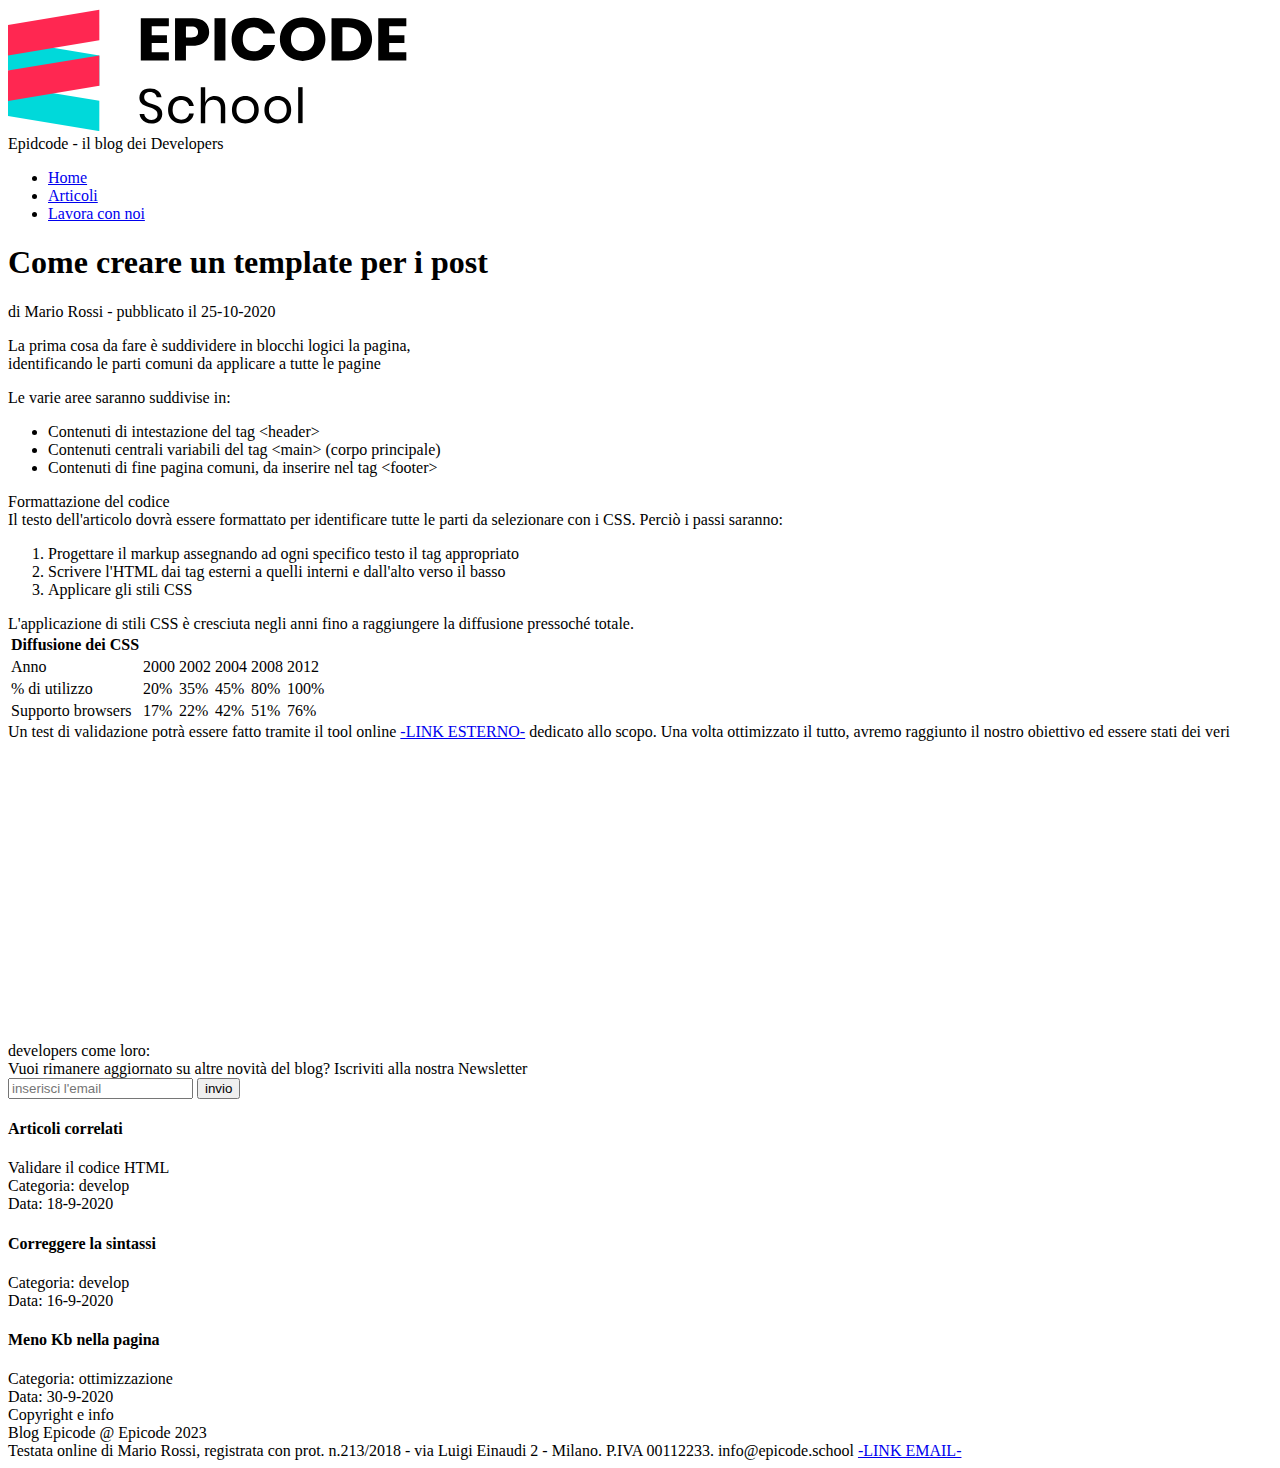
<file: m1/s1/g2/index.html>
<!DOCTYPE html>
<html lang="en">
<head>
    <meta charset="UTF-8">
    <meta name="viewport" content="width=device-width, initial-scale=1.0">
    <meta name="description" content="Primi passi operativi per creare un modello di pagina html per un post. Scopri come iniziare in modo facile.">

    <title>
        Sviluppo di una pagina web - Blog Epicode
    </title>
</head>

<body>
    <header>
        <img src="assets/img/logo.svg" 
        alt="logo">
        <div>Epidcode - il blog dei Developers</div>
    </header>
        <nav>
            <ul>
                <li><a href="#">Home</a></li>
                <li><a href="#">Articoli</a></li>
                <li><a href="#">Lavora con noi</a></li>
            </ul>
        </nav>
    <main>

        <div>

        </div>

        <div>
            <h1>Come creare un template per i post</h1>
            <div> <span>di Mario Rossi</span> - pubblicato il 25-10-2020</div>
        </div>

        <div>
            <p>La prima cosa da fare è suddividere in blocchi logici la pagina, <br>
                identificando le parti comuni da applicare a tutte le pagine</p>
        </div>

        <div>
            Le varie aree saranno suddivise in:
            <ul>
                <li>Contenuti di intestazione del tag &lt;header></li>
                <li>Contenuti centrali variabili del tag &lt;main> (corpo principale)</li>
                <li>Contenuti di fine pagina comuni, da inserire nel tag &lt;footer></li>
            </ul>
        </div>

        <div><span>Formattazione del codice</span></div>

        <div>
            Il testo dell'articolo dovrà essere formattato per identificare tutte le parti da selezionare con i CSS. Perciò i passi saranno:
            <ol>
                <li>Progettare il markup assegnando ad ogni specifico testo il tag appropriato</li>
                <li>Scrivere l'HTML dai tag esterni a quelli interni e dall'alto verso il basso</li>
                <li>Applicare gli stili CSS</li>
            </ol>
        </div>

        <div><span>L'applicazione di stili CSS è cresciuta negli anni fino a raggiungere la diffusione pressoché totale.
        </span></div>

        <div>
            <table>
                <thead>
                    <tr>
                        <th>Diffusione dei CSS</th>
                    </tr>
                </thead>

                <tbody>
                    <tr>
                        <td>Anno</td>
                        <td>2000</td>
                        <td>2002</td>
                        <td>2004</td>
                        <td>2008</td>
                        <td>2012</td>
                    </tr>

                    <tr>
                        <td>% di utilizzo</td>
                        <td>20%</td>
                        <td>35%</td>
                        <td>45%</td>
                        <td>80%</td>
                        <td>100%</td>
                    </tr>

                    <tr>
                        <td>Supporto browsers</td>
                        <td>17%</td>
                        <td>22%</td>
                        <td>42%</td>
                        <td>51%</td>
                        <td>76%</td>
                    </tr>
                </tbody>
            </table>
            <div>
                Un test di validazione potrà essere fatto tramite il tool online <span><a href="#">-LINK ESTERNO-</a></span> dedicato allo scopo. 
                Una volta ottimizzato il tutto, avremo raggiunto il nostro obiettivo ed essere stati dei veri developers come loro:
                <iframe width="560" height="315" src="https://www.youtube.com/embed/J105EZXr57M?si=oRPXpyhgehlSB6_S" title="YouTube video player" frameborder="0" allow="accelerometer; autoplay; clipboard-write; encrypted-media; gyroscope; picture-in-picture; web-share" allowfullscreen></iframe>
            </div>
        </div>
    </main>


    <div>
        Vuoi rimanere aggiornato su altre novità del blog? Iscriviti alla nostra 
        <label for="newsletter">Newsletter</label>
    </div>

    <form>
        <input type="email" placeholder="inserisci l'email" name="email">
        <button>invio</button>
    </form>

    <div>
        <h4>Articoli correlati</h4>
        <div>Validare il codice HTML</div>
        <div>Categoria: develop</div>
        <div>Data: 18-9-2020</div>
    </div>

    <div>
        <h4>Correggere la sintassi</h4>
        <div>Categoria: develop</div>
        <div>Data: 16-9-2020</div>
    </div>

    <div>
        <h4>Meno Kb nella pagina</h4>
        <div>Categoria: ottimizzazione</div>
        <div>Data: 30-9-2020</div>
    </div>
    

    <footer>
        <div>Copyright e info</div>

        <div>
            Blog Epicode @ Epicode 2023
        </div>

        <div>Testata online di Mario Rossi, registrata con prot. n.213/2018 - via Luigi Einaudi 2 - Milano. P.IVA 00112233. info@epicode.school 
            <a href="mailto: info@epicode.school">-LINK EMAIL-</a>
        </div>
    </footer>
    
</body>
</html>
</file>
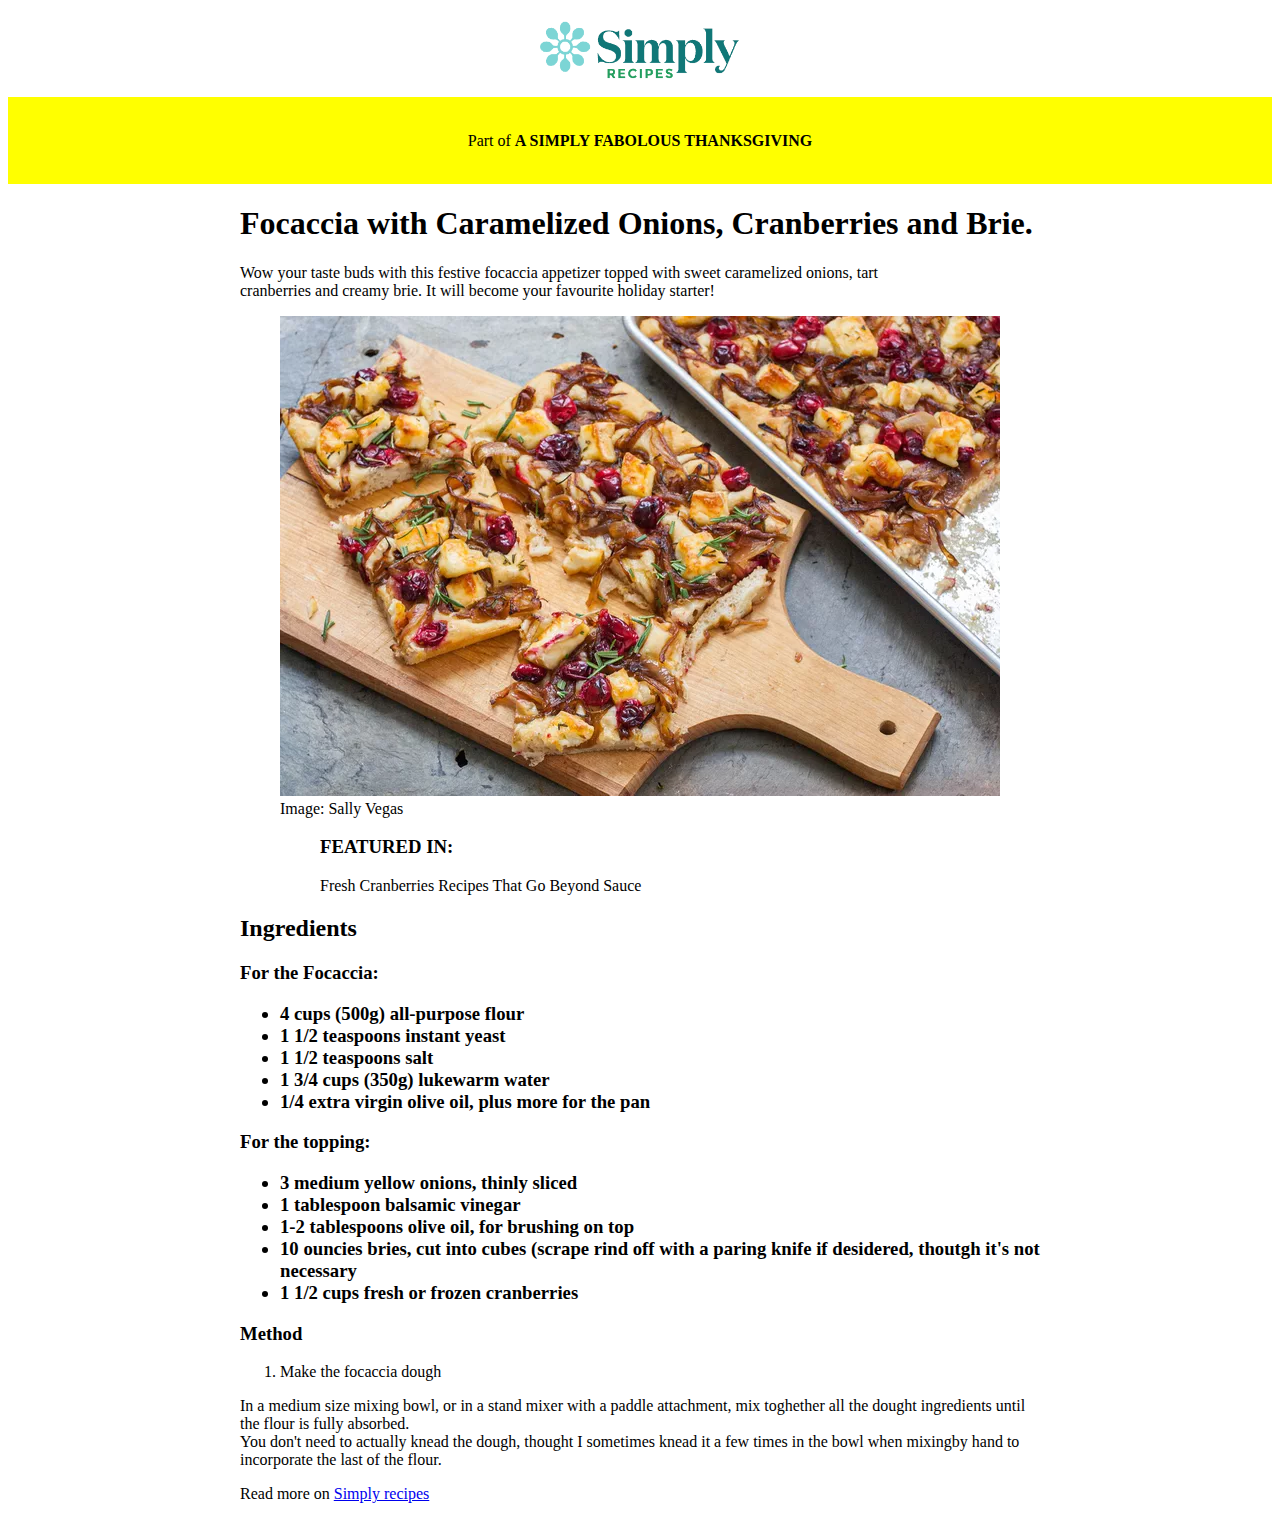
<file: m1/s1/g3/index.html>
<!DOCTYPE html>
<html lang="en">
    <head>
        <meta charset="UTF-8">
        <meta name="viewport" content="width=device-width, initial-scale=1.0">
        <title>
            Ricetta Focaccia
        </title>
        <link rel="stylesheet" href="css/style.css">
    </head>

    <body>
        
        <header id="head">

            <div class="logo-container">
                <img src="assets/logo.png"
                alt="logo">
            </div>

            <div class="text-logo">
                <p>
                    Part of <b>A SIMPLY FABOLOUS THANKSGIVING</b>
                </p>
            </div>
        </header>

        <div class="container">

            <main>

                <h1>
                    Focaccia with Caramelized Onions, Cranberries and Brie.
                </h1>

                <div>
                    <p>
                        Wow your taste buds with this festive focaccia appetizer topped with sweet caramelized onions, tart <br>
                        cranberries and creamy brie. It will become your favourite holiday starter!
                    </p>
                </div>

                <figure>
                    <img src="assets/focaccia.png"
                    alt="focaccia">
                    <figcaption>Image: Sally Vegas</figcaption>
                <figure>

                <div>
                    <h3>FEATURED IN:</h3>

                    <p>
                        Fresh Cranberries Recipes That Go Beyond Sauce
                    </p>
                </div>

            </main>

            <aside>

                <h2>Ingredients</h2>

                <div>
                    <h3>For the Focaccia:<h3>
                        <ul>
                            <li>4 cups (500g) all-purpose flour</li>
                            <li>1 1/2 teaspoons instant yeast</li>
                            <li>1 1/2 teaspoons salt</li>
                            <li>1 3/4 cups (350g) lukewarm water</li>
                            <li>1/4 extra virgin olive oil, plus more for the pan</li>
                        </ul>
                </div>

                <div>
                    <h3>For the topping:<h3>
                        <ul>
                            <li>3 medium yellow onions, thinly sliced</li>
                            <li>1 tablespoon balsamic vinegar</li>
                            <li>1-2 tablespoons olive oil, for brushing on top</li>
                            <li>10 ouncies bries, cut into cubes (scrape rind off with a paring knife if desidered, thoutgh it's not necessary</li>
                            <li>1 1/2 cups fresh or frozen cranberries</li>
                        </ul>
                </div>

                <h3>Method</h3>
                    <ol>
                        <li>Make the focaccia dough</li>
                    </ol>
                        <p>
                            In a medium size mixing bowl, or in a stand mixer with a paddle attachment, mix toghether all
                            the dought ingredients until the flour is fully absorbed. <br>
                            You don't need to actually knead the dough, thought I sometimes knead it a few times in the bowl
                            when mixingby hand to incorporate the last of the flour.
                        </p>

            </aside>

            <footer>

                <p>
                    Read more on 
                    <a href="#">
                        Simply recipes
                    </a>
                </p>

            </footer>

        </div>

    </body>
</html>
</file>
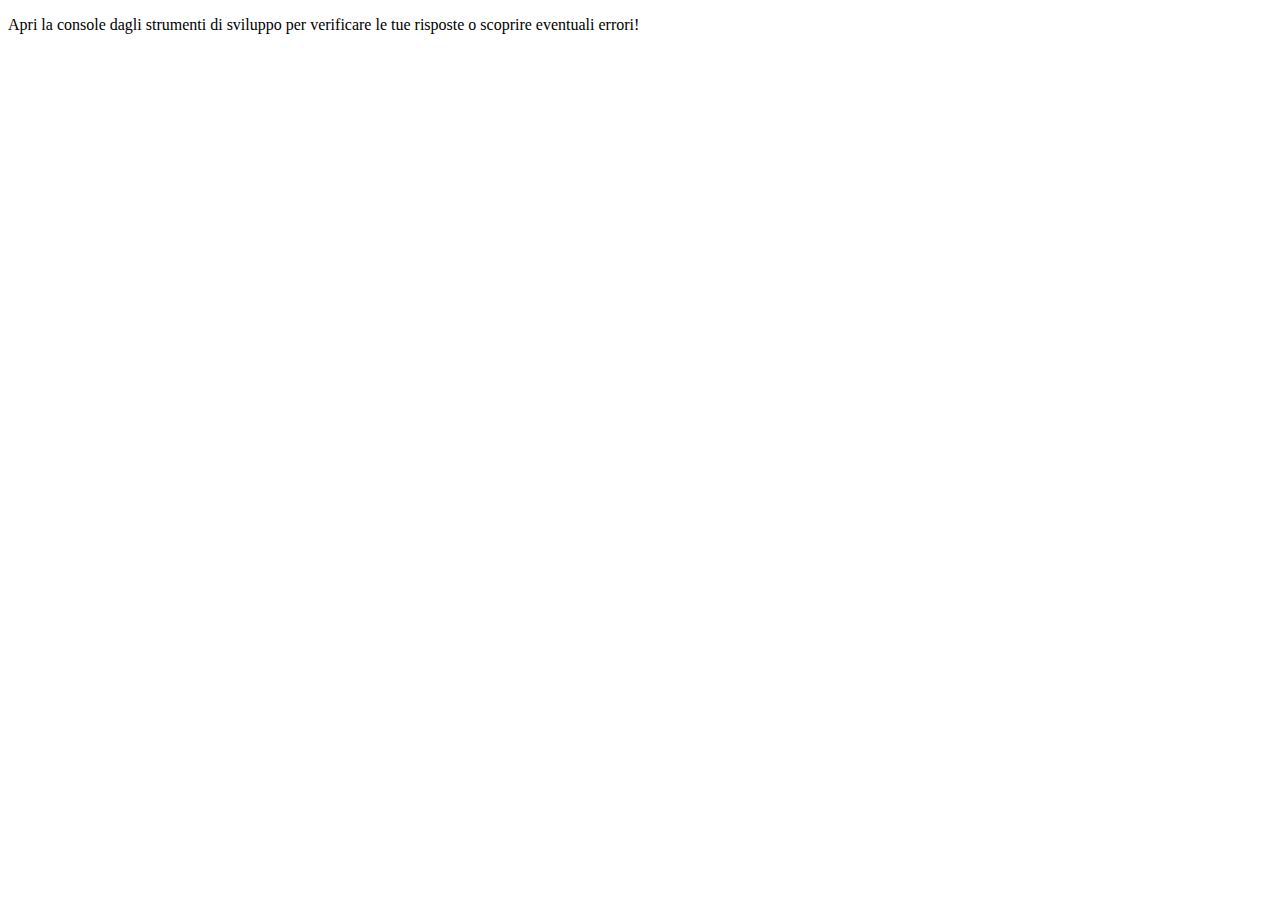
<file: m1/s2/g1/index.html>
<!DOCTYPE html>
<html lang="en">
  <head>
    <meta charset="UTF-8" />
    <meta name="viewport" content="width=device-width, initial-scale=1.0" />
    <title>Esercizi JS</title>
  </head>
  <body>
    <main>
      <p>
        Apri la console dagli strumenti di sviluppo per verificare le tue
        risposte o scoprire eventuali errori!
      </p>
    </main>
    <script src="D1.js"></script>
  </body>
</html>
</file>
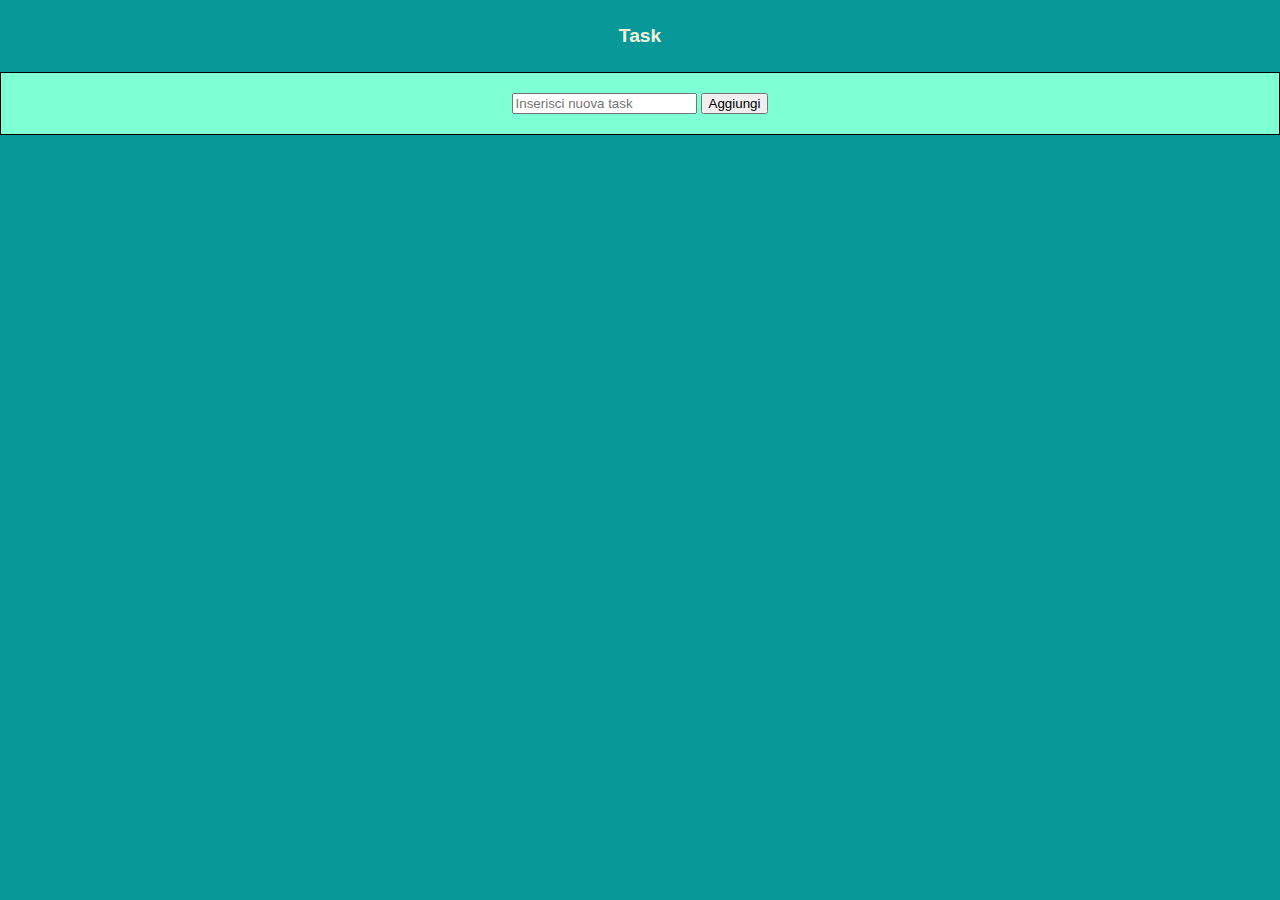
<file: m1/s3/g3/index.html>
<!DOCTYPE html>
<html lang="it">
    <head>

        <meta charset="UTF-8">
        <meta name="viewport" content="width=device-width, initial-scale=1.0">

        <title>Task-App</title>

        <link rel="stylesheet" href="css/reset.css">
        <link rel="stylesheet" href="css/style.css">

    </head>

    <body id="body">

        <div id="task-app">
            <h1 id="h1">Task</h1>
            <div id="div-input">
                <input type="text" name="testo" id="task-input" placeholder="Inserisci nuova task">
                <button id="button">Aggiungi</button>
            </div>
            <ul id="task-list"></ul>
        </div>

        <script src="js/script.js"></script>

    </body>
</html>
</file>
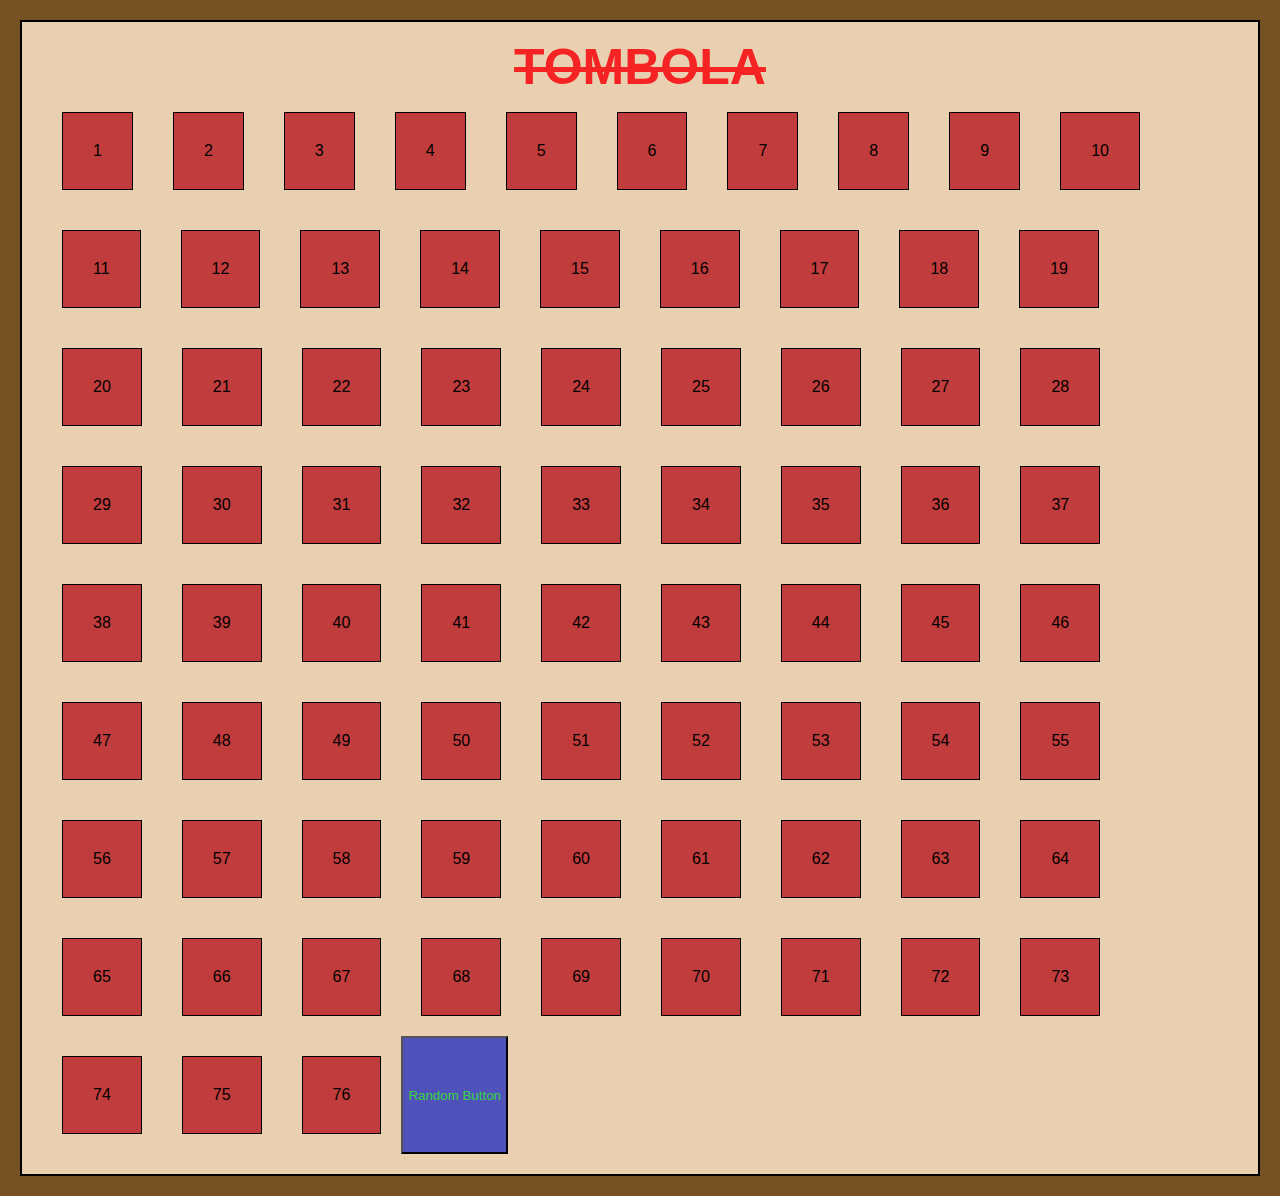
<file: m1/s3/g4/index.html>
<!DOCTYPE html>
<html lang="it">
    <head>

        <meta charset="UTF-8">
        <meta name="viewport" content="width=device-width, initial-scale=1.0">

        <title>Tombola</title>

        <link rel="stylesheet" href="css/reset.css">
        <link rel="stylesheet" href="css/style.css">

    </head>

    <body id="body">

        <div id="container">

            <h1 id="h1">TOMBOLA</h1>

            <div class="celle-area">

            </div>

        </div>
        

        <script src="js/script.js"></script>
    </body>

</html>
</file>
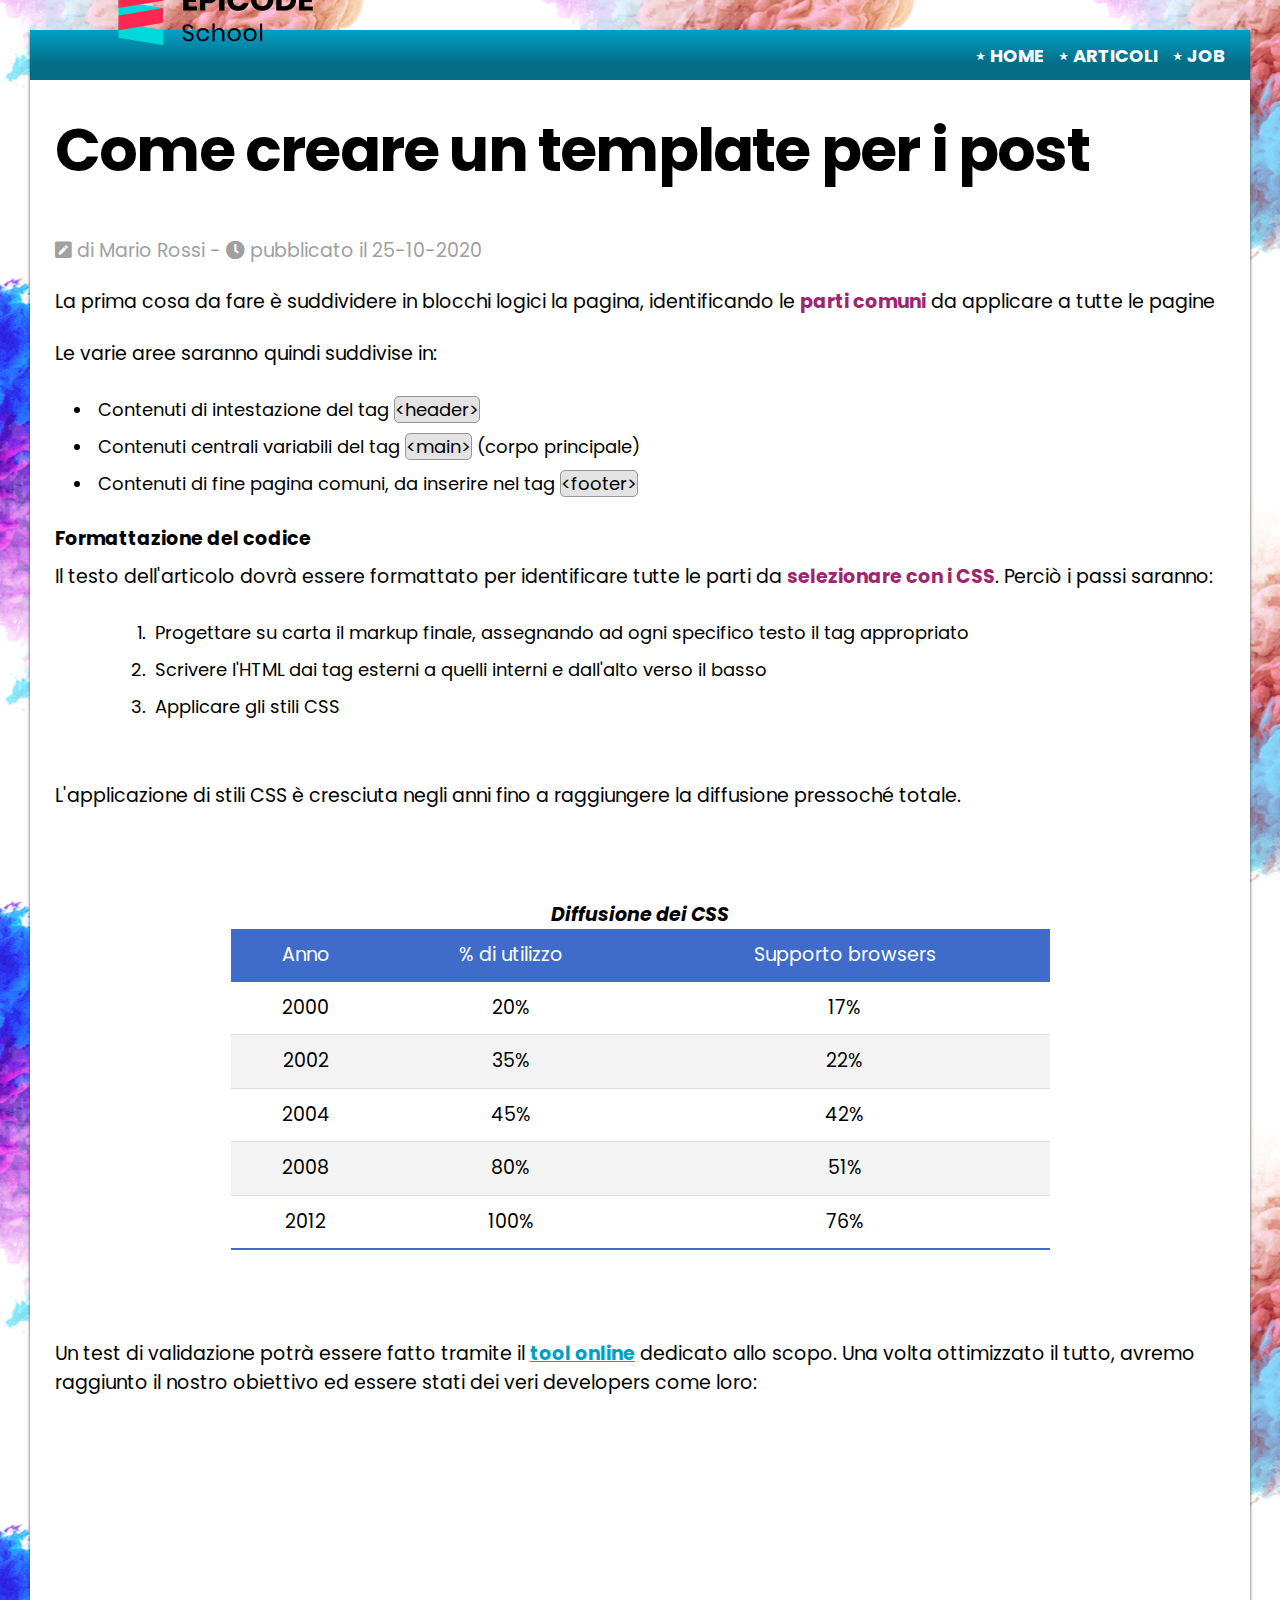
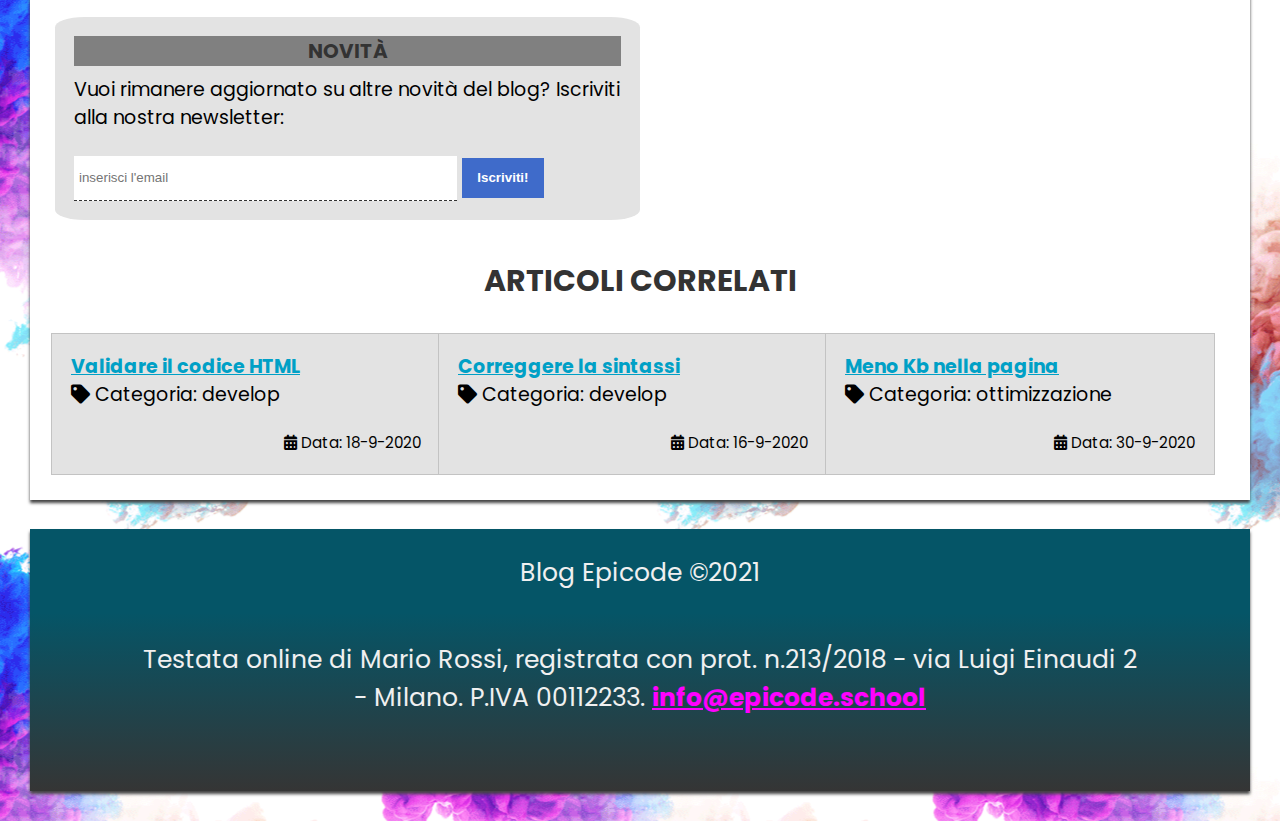
<file: m2/s1/g1/index.html>
<!DOCTYPE html>
<html lang="it">

<head>
    <meta charset="utf-8">
    <title>Sviluppo di una pagina web - Blog Epicode</title>
    <meta name="description"
        content="Primi passi operativi per creare un modello di pagina HTML per un post. Scopri come iniziare in modo facile.">
    <meta name="viewport" content="width=device-width, initial-scale=1">
    <link rel="preconnect" href="https://fonts.gstatic.com">
    <link href="https://fonts.googleapis.com/css2?family=Poppins&display=swap" rel="stylesheet">
    <link rel="stylesheet" href="./assets/css/font-awesome.css">
    <link rel="stylesheet" href="./assets/css/reset.css">
    <link rel="stylesheet" href="./assets/css/style.css">
    <link rel="stylesheet" href="./assets/css/responsive.css">
</head>

<body>
    <header>
        <div>
            <img src="./assets/img/logo.svg" alt="logo del blog" width="250" height="60">
            <p>Epicode - Il blog dei developers</p>
        </div>
        <nav>
            <ul>
                <li><a href="index.html" title="Home Page">Home</a></li>
                <li><a href="articoli.html" title="Elenco degli articoli tecnici pubblicati">Articoli</a></li>
                <li><a href="contatti.html" title="Candidati inviando un tuo cv">Job</a></li>
            </ul>
        </nav>

    </header>

    <hr>

    <main>
        <article>
            <h1>Come creare un template per i post</h1>
            <p><i class="fas fa-pen-square"></i> di Mario Rossi - <span><i class="fas fa-clock"></i> pubblicato il
                    25-10-2020</span></p>

            <p>La prima cosa da fare è suddividere in blocchi logici la pagina, identificando le <strong>parti
                    comuni</strong> da applicare a tutte le pagine</p>

            <p>Le varie aree saranno quindi suddivise in:</p>
            <ul>
                <li>Contenuti di intestazione del tag <code>&lt;header&gt;</code></li>
                <li>Contenuti centrali variabili del tag <code>&lt;main&gt;</code> (corpo principale)</li>
                <li>Contenuti di fine pagina comuni, da inserire nel tag <code>&lt;footer&gt;</code></li>
            </ul>

            <h2>Formattazione del codice</h2>
            <p>Il testo dell'articolo dovrà essere formattato per identificare tutte le parti da <strong>selezionare con
                    i CSS</strong>. Perciò i passi saranno:</p>
            <ol>
                <li>Progettare su carta il markup finale, assegnando ad ogni specifico testo il tag appropriato</li>
                <li>Scrivere l'HTML dai tag esterni a quelli interni e dall'alto verso il basso</li>
                <li>Applicare gli stili CSS</li>
            </ol>

            <p>L'applicazione di stili CSS è cresciuta negli anni fino a raggiungere la diffusione pressoché totale.</p>

            <table>
                <caption>Diffusione dei CSS</caption>
                <thead>
                    <tr>
                        <th>Anno</th>
                        <th>% di utilizzo</th>
                        <th>Supporto browsers</th>
                    </tr>
                </thead>
                <tbody>
                    <tr>
                        <td>2000</td>
                        <td>20&percnt;</td>
                        <td>17&percnt;</td>
                    </tr>
                    <tr>
                        <td>2002</td>
                        <td>35&percnt;</td>
                        <td>22&percnt;</td>
                    </tr>
                    <tr>
                        <td>2004</td>
                        <td>45&percnt;</td>
                        <td>42&percnt;</td>
                    </tr>
                    <tr>
                        <td>2008</td>
                        <td>80&percnt;</td>
                        <td>51&percnt;</td>
                    </tr>
                    <tr>
                        <td>2012</td>
                        <td>100&percnt;</td>
                        <td>76&percnt;</td>
                    </tr>
                </tbody>
            </table>

            <p>Un test di validazione potrà essere fatto tramite il <a href="https://jigsaw.w3.org/css-validator/"
                    target="blank" title="Validatore CSS online del W3C">tool online</a> dedicato allo scopo. Una volta
                ottimizzato il tutto, avremo raggiunto il nostro obiettivo ed essere stati dei veri developers come
                loro:</p>

            <iframe width="300" height="300" src="https://www.youtube.com/embed/dvOvHXruEDM"
                title="YouTube video player"
                allow="accelerometer; autoplay; clipboard-write; encrypted-media; gyroscope; picture-in-picture"
                allowfullscreen></iframe>


            <div class="section-div">
                <section>
                    <h2>Novità</h2>
                    <p>Vuoi rimanere aggiornato su altre novità del blog? Iscriviti alla nostra newsletter:</p>

                    <form method="POST" action="elabora_form.php">
                        <fieldset>
                            <input type="email" name="user_email" id="user_email" placeholder="inserisci l'email" required>
                            <button type="submit">Iscriviti!</button>
                        </fieldset>
                    </form>
                </section>
            </div>

        </article>

        <aside>
            <h2>Articoli correlati</h2>
            <div>
                <a href="post2.html"
                    title="Passaggi guidati per validare correttamente tutto il codice sviluppato">Validare il codice
                    HTML</a>
                <p><i class="fas fa-tag"></i> Categoria: develop</p>
                <p><i class="fas fa-calendar-alt"></i> Data: 18-9-2020</p>
            </div>

            <div>
                <a href="post3.html"
                    title="Passaggi guidati per controllare e correggere tutto il codice sviluppato">Correggere la
                    sintassi</a>
                <p><i class="fas fa-tag"></i> Categoria: develop</p>
                <p><i class="fas fa-calendar-alt"></i> Data: 16-9-2020</p>
            </div>

            <div>
                <a href="post4.html" title="Consigli ed approcci per ridurre il peso della pagina">Meno Kb nella
                    pagina</a>
                <p><i class="fas fa-tag"></i> Categoria: ottimizzazione</p>
                <p><i class="fas fa-calendar-alt"></i> Data: 30-9-2020</p>
            </div>
        </aside>
    </main>

    <hr>

    <footer>
        <p>Blog Epicode &copy;2021</p>
        <address>Testata online di Mario Rossi, registrata con prot. n.213/2018 - via Luigi Einaudi 2 - Milano. P.IVA
            00112233. <a href="mailto:info@epicode.school"
                title="contattami per informazioni/lavoro/privacy">info@epicode.school</a></address>
    </footer>

</body>

</html>
</file>
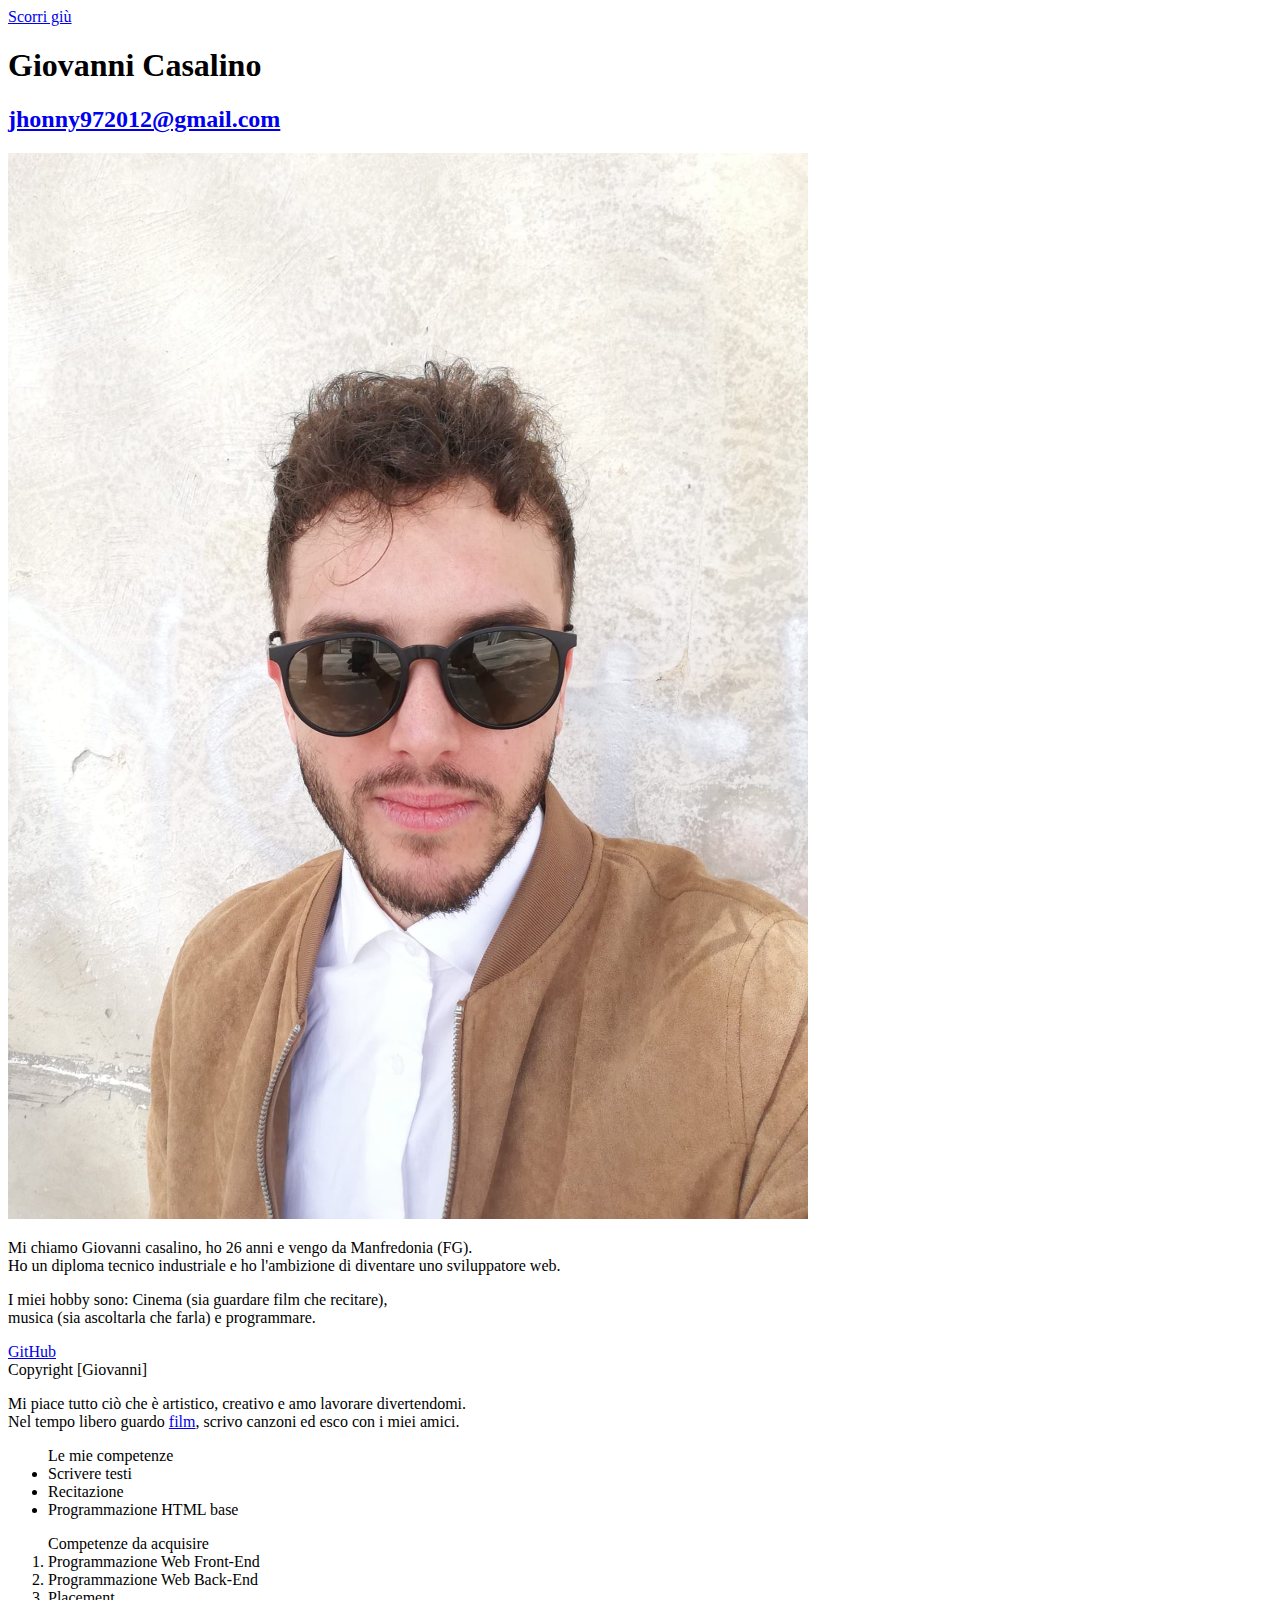
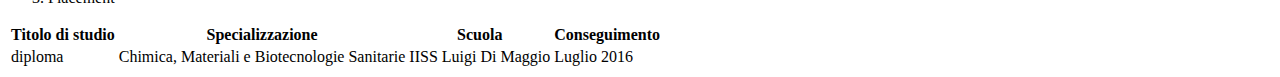
<file: m1/s1/g1/primo-esercizio-html/index.html>
<!DOCTYPE html>
<html lang="it">
<head>
    <meta charset="UTF-8">
    <meta name="viewport" content="width=device-width, initial-scale=1.0">
    <title>
        presentazione
    </title>
</head>

<body>

    <a href="#footer">
        Scorri giù
    </a>

    <h1>
        Giovanni Casalino
    </h1>

    <a href="mailto: jhonny972012@gmail.com">
        <h2>
            jhonny972012@gmail.com
        </h2>
    </a>

    <main>
        <a href="#immagineprofilo"><img src="imagine/WhatsApp Image 2023-09-25 at 15.06.07.jpeg" width="800"
        alt="immagine profilo"></a>

        <p>
            Mi chiamo Giovanni casalino, ho 26 anni e vengo da Manfredonia (FG). <br>
            Ho un diploma tecnico industriale e ho l'ambizione di diventare uno sviluppatore web.
        </p>

        <p>
            I miei hobby sono: Cinema (sia guardare film che recitare), <br>
            musica (sia ascoltarla che farla) e programmare.
        </p>

        <a href="https://github.com/Cl3v3rJ0e">
            GitHub
        </a>
    </main>

    <footer id="footer">
        Copyright [Giovanni]
    </footer>

    <p>
        Mi piace tutto ciò che è artistico, creativo e amo lavorare divertendomi. <br>
        Nel tempo libero guardo <a href="#film">film</a>, scrivo canzoni ed esco con i miei amici.
    </p>

    <div>
        <ul> Le mie competenze
            <li>Scrivere testi</li>
            <li>Recitazione</li>
            <li>Programmazione HTML base</li>
        </ul>

        <ol> Competenze da acquisire
            <li>Programmazione Web Front-End</li>
            <li>Programmazione Web Back-End</li>
            <li>Placement</li>
        </ol>
    </div>

    <table>
        <tr>
            <th>Titolo di studio</th>
            <th>Specializzazione</th>
            <th>Scuola</th>
            <th>Conseguimento</th>
        </tr>
        <tr>
            <td>diploma</td>
            <td>Chimica, Materiali e Biotecnologie Sanitarie</td>
            <td>IISS Luigi Di Maggio</td>
            <td>Luglio 2016</td>
        </tr>
    </table>
    
</body>
</html>
</file>
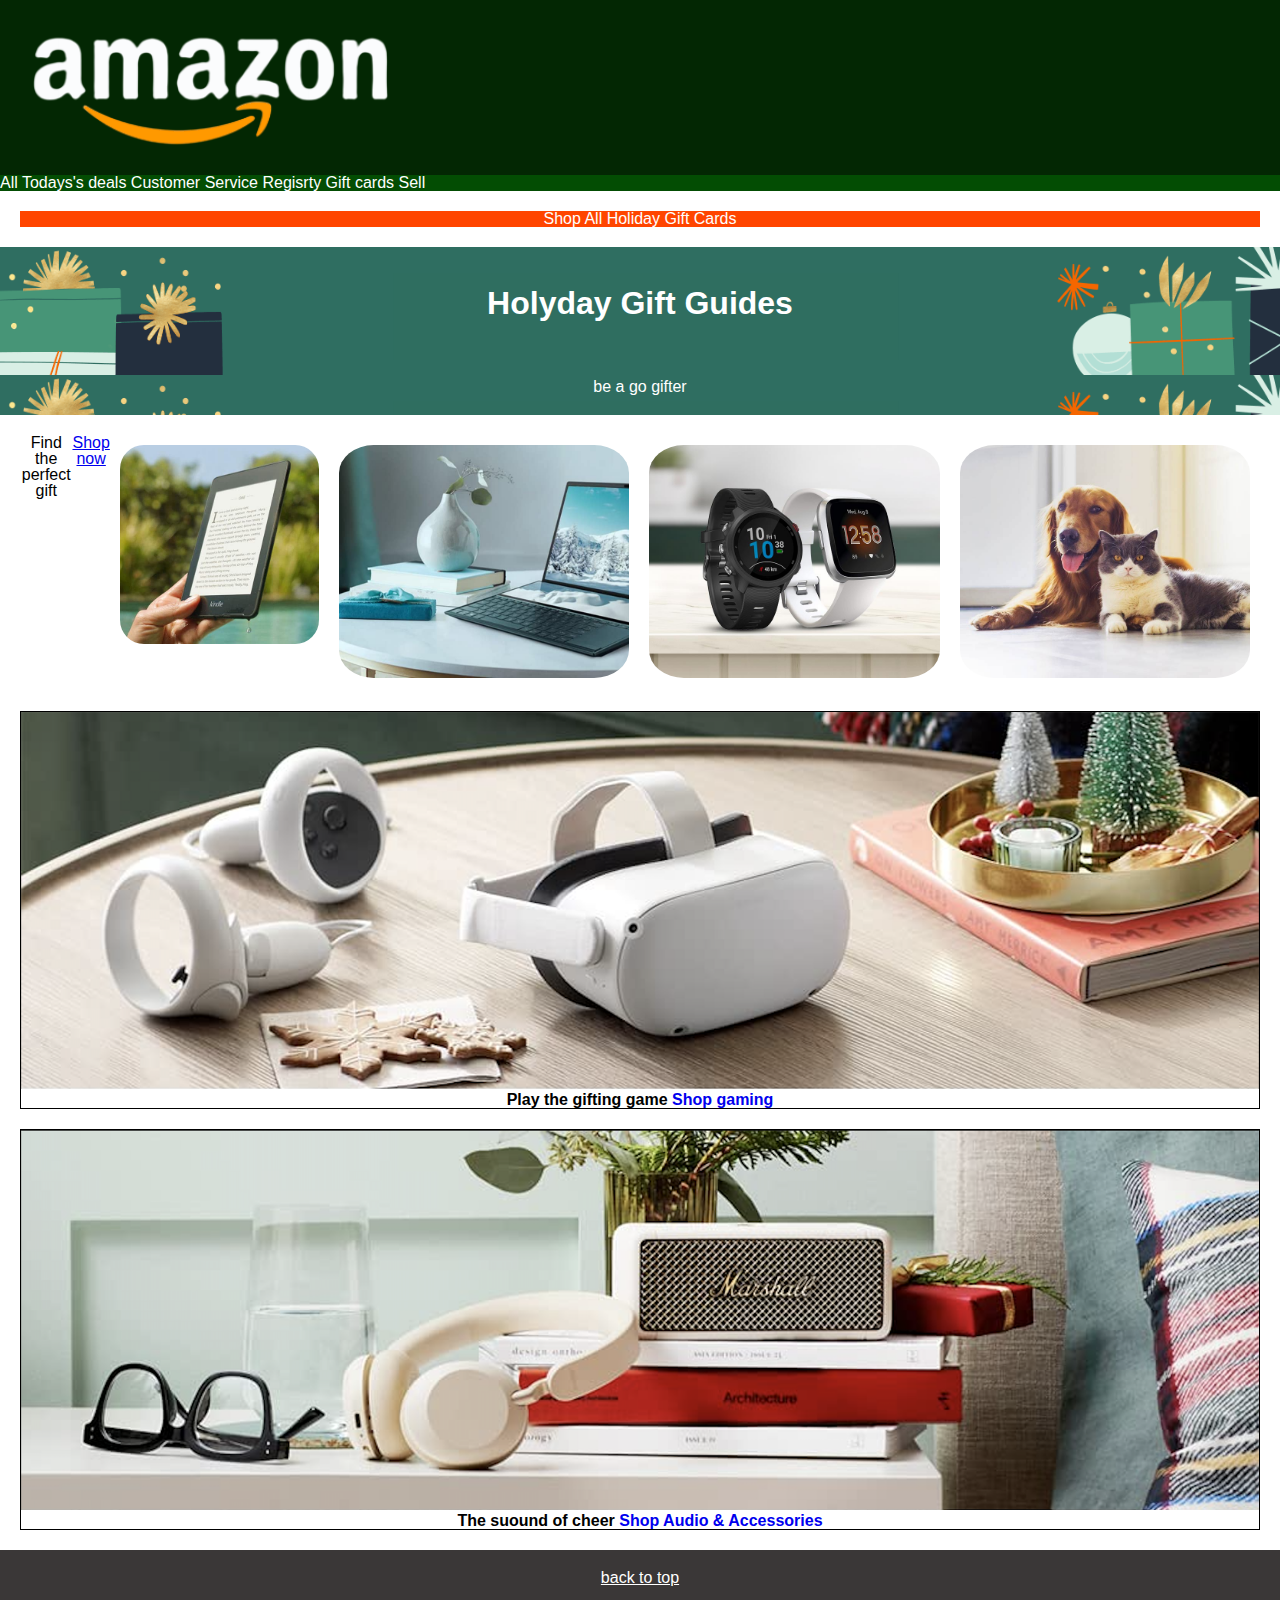
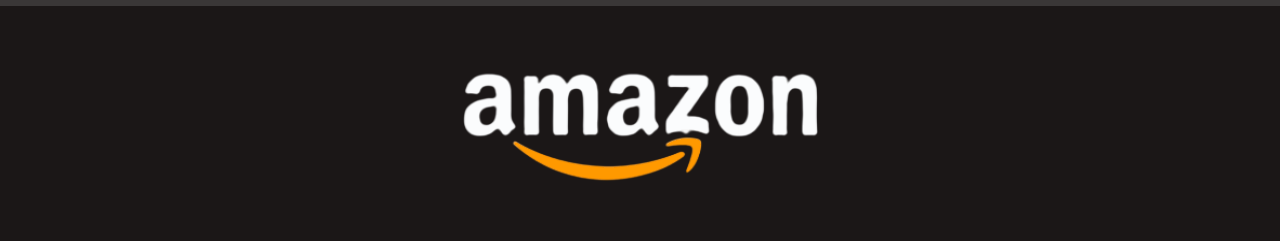
<file: m1/s2/g5 - compito settimanale/Amazon Page/index.html>
<!DOCTYPE html>
<html lang="en">

    <head>

        <meta charset="UTF-8">
        <meta name="viewport" content="width=device-width, initial-scale=1.0">

        <title>Amazon Page</title>

        <link rel="stylesheet" href="assets/css/reset.css">
        <link rel="stylesheet" href="assets/css/style.css">

    </head>

    <body id="body">

        <header id="header">

            <div id="logo">
                <img src="assets/images/logo.png">
            </div>

            <nav id="nav">
                <a href="#" class="link-menù">All</a>
                <a href="#" class="link-menù">Todays's deals</a>
                <a href="#" class="link-menù">Customer Service</a>
                <a href="#" class="link-menù">Regisrty</a>
                <a href="#" class="link-menù">Gift cards</a>
                <a href="#" class="link-menù">Sell</a>
            </nav>

        </header>

        <div id="main-footer">

            <main>

                <div id="intestazione">
                    <p>Shop All Holiday Gift Cards</p>
                </div>

                <section id="first-section">
                    <h1 id="h1">Holyday Gift Guides</h1>

                    <h3 id="h3">be a go gifter</h3>
                </section>

                <section id="second-section">

                    <p>Find the perfect gift</p>
                    <a href="#">Shop now</a>

                    <div class="image-container">
                        <img src="assets/images/img_1.jpg" class="img-second-section">
                    </div>

                    <div class="image-container">
                        <img src="assets/images/img_2.jpg" class="img-second-section">
                    </div>

                    <div class="image-container">
                        <img src="assets/images/img_3.jpg" class="img-second-section">
                    </div>

                    <div class="image-container">
                        <img src="assets/images/img_4.jpg" class="img-second-section">
                    </div>

                </section>
                
                <section class="ultime-section">

                    <figure>
                        <img src="assets/images/img_9.png" class="last-image">
                        <figcaption>
                            <p class="paragrafi-figure">Play the gifting game <a href="#" class="link-figure">Shop gaming</a></p>
                        </figcaption>
                    </figure>

                </section>

                <section class="ultime-section">

                    <figure>

                        <img src="assets/images/img_10.png" class="last-image">
                        <figcaption>
                            <p class="paragrafi-figure">The suound of cheer <a href="#" class="link-figure">Shop Audio & Accessories</a></p>
                        </figcaption>

                    </figure>

                </section>

            </main>

        

            <footer>

                <div id="back">
                    <a href="#" id="link-back">back to top</a>
                </div>

                <div id="logo-footer">
                    <img src="assets/images/logo.png">
                </div>

            </footer>

        </div>
        
    </body>
</html>
</file>
<file: m1/s1/g3/css/style.css>
.logo-container {
    text-align: center;
    padding: 12px;
}

.logo-container img {
    width: 200px;
}

.text-logo{
    border-top: 1px solid yellow;
    background-color: yellow;
    padding: 18px;
    text-align: center;
}

.container {
    width: 800px;
    margin: 0 auto;
}
</file>
<file: m1/s3/g3/css/style.css>
#task-app {
    text-align: center;
}

#body {
    background-color: rgb(8, 152, 152);
}

#h1 {
    font-size: 1.2rem;
    font-family: 'Open Sans', sans-serif;
    line-height: 2rem;
    font-weight: 700;
    padding: 20px;
    color: beige;
}

#div-input {
    border: 1px solid black;
    padding: 20px;
    background-color: aquamarine;
}

.list-item {
    padding: 10px;
    background-color: rgb(229, 94, 94);
    border: 1px solid blue;
    color: white;
}
</file>
<file: m1/s3/g4/css/style.css>
#body {
    font-family: Arial, Helvetica, sans-serif;
    background-color: rgb(118, 82, 35);
}

#container {
    border: 2px solid black;
    height: 100%;
    margin: 20px;
    padding: 20px;
    background-color: rgb(233, 208, 176);
}

#h1 {
    text-align: center;
    text-decoration: line-through;
    font-weight: 700;
    font-size: 50px;
    color: rgb(245, 35, 35);
}

.celle-area {
    display: flex;
    flex-wrap: wrap;
}

.cella {
    border: 1px solid black;
    margin: 20px;
    padding: 30px;
    background-color: rgb(193, 60, 60);
}

.random-button {
    background-color: rgb(81, 81, 187);
    color: rgb(53, 214, 61);
    text-align: center;
    padding: 5px;
}
</file>
<file: m2/s1/g1/assets/css/style.css>
/* IMPOSTAZIONI GENERALI */
html {font-size: 62.5%;}
body { 
    font-family: Poppins, 'Helvetica Neue', sans-serif;
    font-size: 1.4rem;
    line-height: 1.5;
    padding: 15px;
    background-image: url('../img/sfondo.png');
    background-position: center center;
}
* {box-sizing: border-box;}
hr {display: none;} /* rimuove l'elemento */

/* HEADER */
header {
    background: rgb(0,160,198);
    background: linear-gradient(180deg, rgba(0,160,198,1) 0%, rgba(3,109,134,1) 68%);
    text-align: center;
    text-transform: uppercase;
    font-weight: bold;
    color: white;
    box-shadow: 0 3px 3px #444;
    margin-bottom: 1.5em;
    padding: 2em 1.5em;
}
header div img {
    margin-bottom: 20px;
}
header nav ul {
    margin: 0;
}
header nav li {
    list-style: none;
}
header nav li a {
    color: white;
    text-decoration: none;
}
header nav li a:hover {
    color: red;
}
header nav li a::before {
    content: "\22c6\0020";
}

/* MAIN */
main {
    background-color: #fff;
    box-shadow: 0 3px 3px #444;
    padding: 2em 1em;
    margin-bottom:1.5em ;
}
section { 
    background-color: #e3e3e3;
    padding: 1em;
    margin-bottom: 2em;
}
section h2 {
    text-align: center;
    color: #333;
    font-size: 2rem;
    font-weight: bold;
    text-transform: uppercase;
    margin-bottom: 1em;
}

/* ELEMENTI NEL MAIN - ARTICLE */
h1 {
    font-size: 2.6rem;
    font-weight: bold;
    letter-spacing: -0.03em;
    margin-bottom: 0.7em;
}
p, address, ul, ol, dl, blockquote {
    margin-bottom: 1.2em;
}
h1 + p {
    color: #a0a0a0;
}
ul, ol {
    margin-left: 2em;
}
a {
    color: #00A0C6;
    font-weight: bold;
}
strong {
    color: #a02571;
    font-weight: bold;
}
code {
    background-color: #e3e3e3;
    border: 1px solid #969494;
    border-radius: 5px;
}
iframe {
    width: 100%;
    height: auto;
    margin-bottom: 2em;
    border-radius: 20px;
}

/* TABELLE */
table {
    margin-bottom: 2em;
}
caption {
    font-weight: bold;
    font-style: italic;
}
thead tr {
    background-color: #3f6bca;
    color: #ffffff;
}
th, td {
    padding: 12px 15px;
    vertical-align: bottom;
    text-align: center;
}
tbody tr {
    border-bottom: 1px solid #dddddd;
}

tbody tr:nth-of-type(even) {
    background-color: #f3f3f3;
}

tbody tr:last-of-type {
    border-bottom: 2px solid #3f6bca;
}

/* FORM */
input {
    padding: 5px;
    border: 0;
    border-bottom: 1px dashed #333;
}
button {
    padding: 4px 7px;
    background-color: #3f6bca;
    border: 0;
    color: white;
    font-weight: bold;
}

/* ELEMENTI NELL' ASIDE */
aside h2 {
    text-align: center;
    color: #333;
    font-size: 2rem;
    font-weight: bold;
    text-transform: uppercase;
    margin-bottom: 1em;
}
aside div {
    background-color: #e3e3e3;
    border: 1px solid #c3c3c3;
    margin-bottom: 1em;
    padding: 1em;
}
aside div p:last-child {
    margin-bottom: 0;
    font-size: 0.8em;
    text-align: right;
}


/* FOOTER */
footer {
    background: rgb(53,53,53);
    background: linear-gradient(0deg, rgba(53,53,53,1) 0%, rgba(5,85,103,1) 68%);
    box-shadow: 0 3px 3px #444;
    color: #f0f0f0;
    padding: 1em;
    text-align: center;
    font-size: 1.2rem;
}
footer a {
    color: fuchsia;
}
</file>
<file: m2/s1/g1/assets/css/responsive.css>
@media screen and (min-width: 576px){

    body{
        font-size: 1.9rem;
    }

    li{
        font-size: 1.8rem;
        padding: 5px;
    }

    h1{
        font-size: 5rem;
    }

    nav li {
        display: inline-block;
    }

    section h2 {
        background-color: grey;
    }

    footer {
        font-size: 2.2rem;
    }

}


@media screen and (min-width: 768px){

    body {
        font-size: 2rem;
    }

    h1 {
        font-size: 6rem;
    }

    h2 {
        font-weight: 700;
    }

    ol {
        font-size: 2.5em;
    }

    table {
       margin: 80px auto;
    }

    section h2 {
        background-color: grey;
    }

    input {
        width: 70%;
        height: 45px;
    }

    button {
        width: 15%;
        height: 40px;
    }

    aside h2 {
        font-size: 3rem;
    }

    footer {
        font-size: 1.85rem;
    }

}



@media screen and (min-width: 1200px){

    body{
        font-size: 1.9rem;
        padding: 30px;
    }

    header {
        display: flex;
        flex-wrap: nowrap;
        justify-content: space-between;
        align-items: center;
        margin: 0;
        padding: 20px;
    }

    main {
        padding: 25px;
    }

    header {
        height: 50px;
    }

    article h2 {
        margin-bottom: 10px;
    }

    table {
        margin: 90px auto;
        width: 70%;
    }

    section {
        border-radius: 5%;
    }

    .section-div {
        display: inline-block;
        width: calc(100% / 2)
    }

    aside div {
        display: inline-block;
        width: calc(100% / 3);
        margin: 0 -0.4rem;
    }

    address {
        padding: 20px 80px;
        font-weight: normal
    }

    footer {
        font-size: 2.5rem;
    }

    

}

@media print {

    header, aside, section, footer {
        display: none;
    }

    body {
        font-size: 2.5rem;
    }

    h1 {
        font-size: 2rem;
    }
}
</file>
<file: m1/s2/g5 - compito settimanale/Amazon Page/assets/css/style.css>
/* Your styles here */

#body {
    font-family: Arial, Helvetica, sans-serif;
}

#header {
    background-color: rgb(3, 39, 3);
}

#logo {
    padding: 20px;
}

#nav {
    background-color: rgb(3, 77, 3);
}

.link-menù {
    color: white;
    text-decoration: none;
}

#main-footer {
    text-align: center;
}

#intestazione {
    background-color: orangered;
    color: white;
    padding: 20 px;
    margin: 20px
}

#first-section {
    background-image: url(../images/bg-image.png);
    color: white;
}

#h1 {
    padding: 40px;
    font-weight: 700;
    font-size: 2rem;
}

#h3 {
    padding: 20px;
}

#second-section {
    display: flex;
    flex-direction: row;
    margin: 20px;
}

.image-container {
    margin: 10px;
}

.img-second-section {
    width: 100%;
    border-radius: 12%;
}

.ultime-section {
    border: 1px solid black;
    margin: 20px;
}

.last-image {
    width: 100%;
}

.paragrafi-figure {
    font-weight: 700;
}

.link-figure {
    font-weight: 700;
    text-decoration: none;
}

#back {
    background-color: rgb(58, 55, 55);
    padding: 20px;
}

#link-back {
    color: white;
}

#logo-footer {
    background-color:  rgb(27, 23, 23);
    padding: 50px
}
</file>
